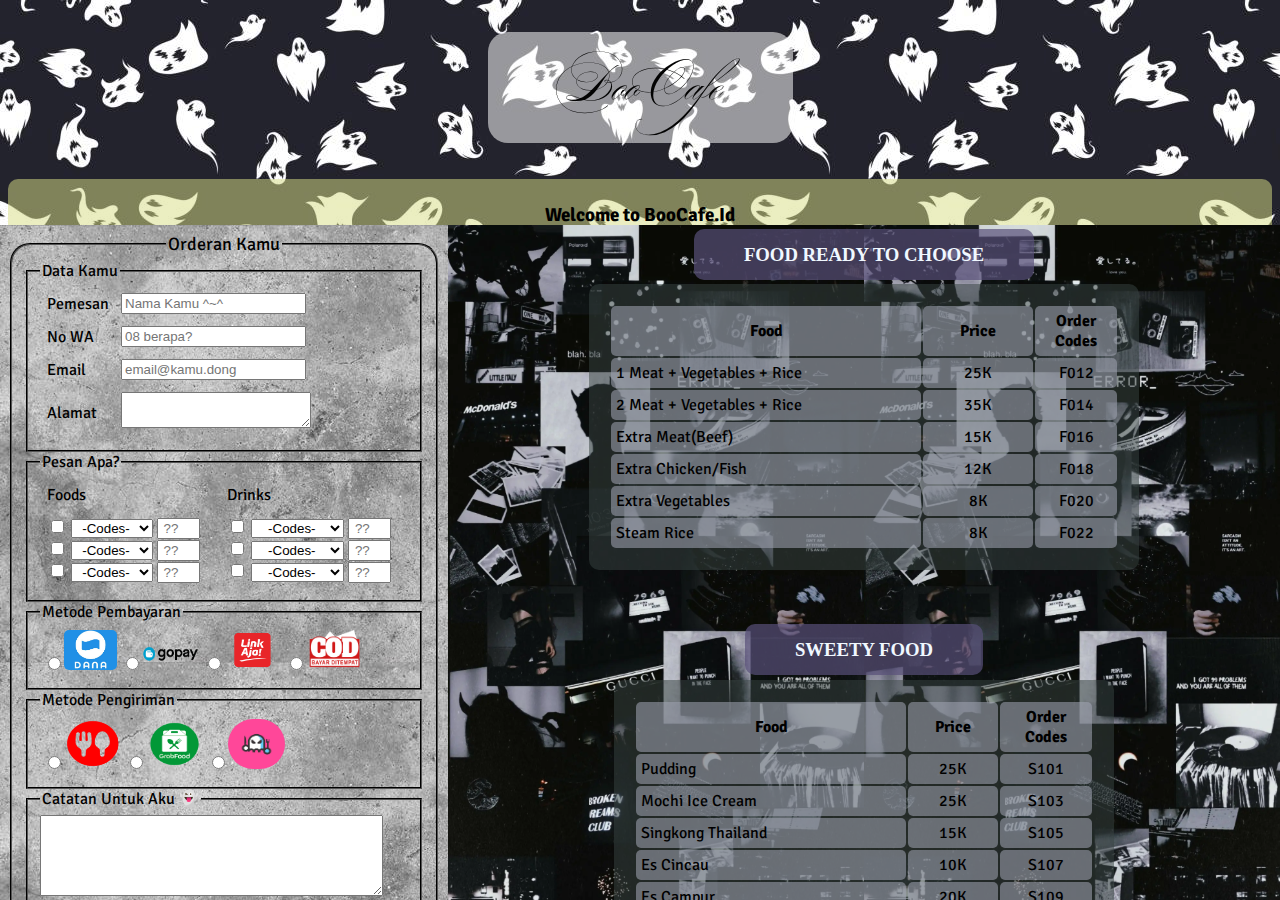
<file: project2/frame-form.html>
<!DOCTYPE html>
<html lang="en">
<head>
    <meta charset="UTF-8">
    <title>From Pembelian</title>
    <link rel="icon" href="image/icon.png">
</head>
<frameset rows="25%,*" border="0">
    <frame name="home-page" src="home.html">
        <frameset cols="35%,*">
            <frame name="pembayaran" src="pembayaran.html">
            <frame name="menu" src="tabel-1.html">
        </frameset>
</frameset>
</html>
</file>
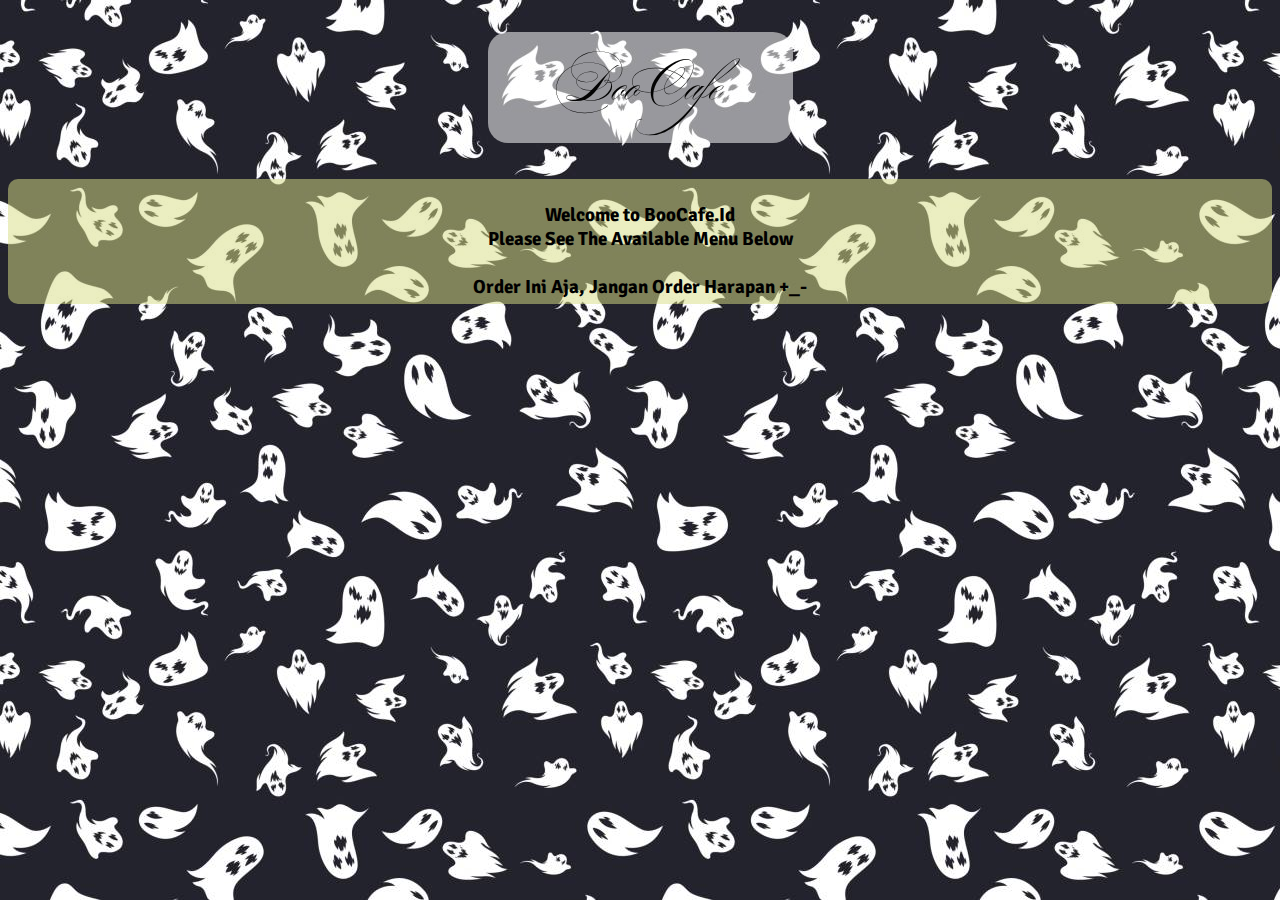
<file: project2/home.html>
<!DOCTYPE html>
<html lang="en">
<head>
    <meta charset="UTF-8">
    <title>BooCafe.id</title>
    <link rel="icon" href="image/icon.png">
</head>
<body background="image/Boo.jpg">
    <h2><mark>BooCafe</mark></h2>
    <div align="center">
        <p>Welcome to BooCafe.Id<br>Please See The Available Menu Below</p>
        <p>Order Ini Aja, Jangan Order Harapan +_-</p>
    </div>
</body>
<style>
    @import url('https://fonts.googleapis.com/css2?family=Signika&display=swap');
    @import url('https://fonts.googleapis.com/css2?family=Ballet&display=swap');
    p{
        font-family: 'Signika', sans-serif;
        font-weight: bold;
        padding-bottom: 5px;
        font-size: 19px;
    }
    h2{
        font-family: 'Ballet', cursive;
        font-size: 50px;
        text-align: center;
    }
    body{
        background-attachment: fixed;
    }
    mark{
        padding-top: 10px;
        padding-bottom: 5px;
        padding-left: 70px;
        padding-right: 70px;
        border-radius: 20px;
        background-color: rgba(255, 255, 255, 0.534);
        color: rgb(3, 3, 3);
    }
    div{
        background-color: rgba(216, 222, 135, 0.514);
        padding-top: 5px;
        border-radius: 10px;
    }
</style>
</html>
</file>
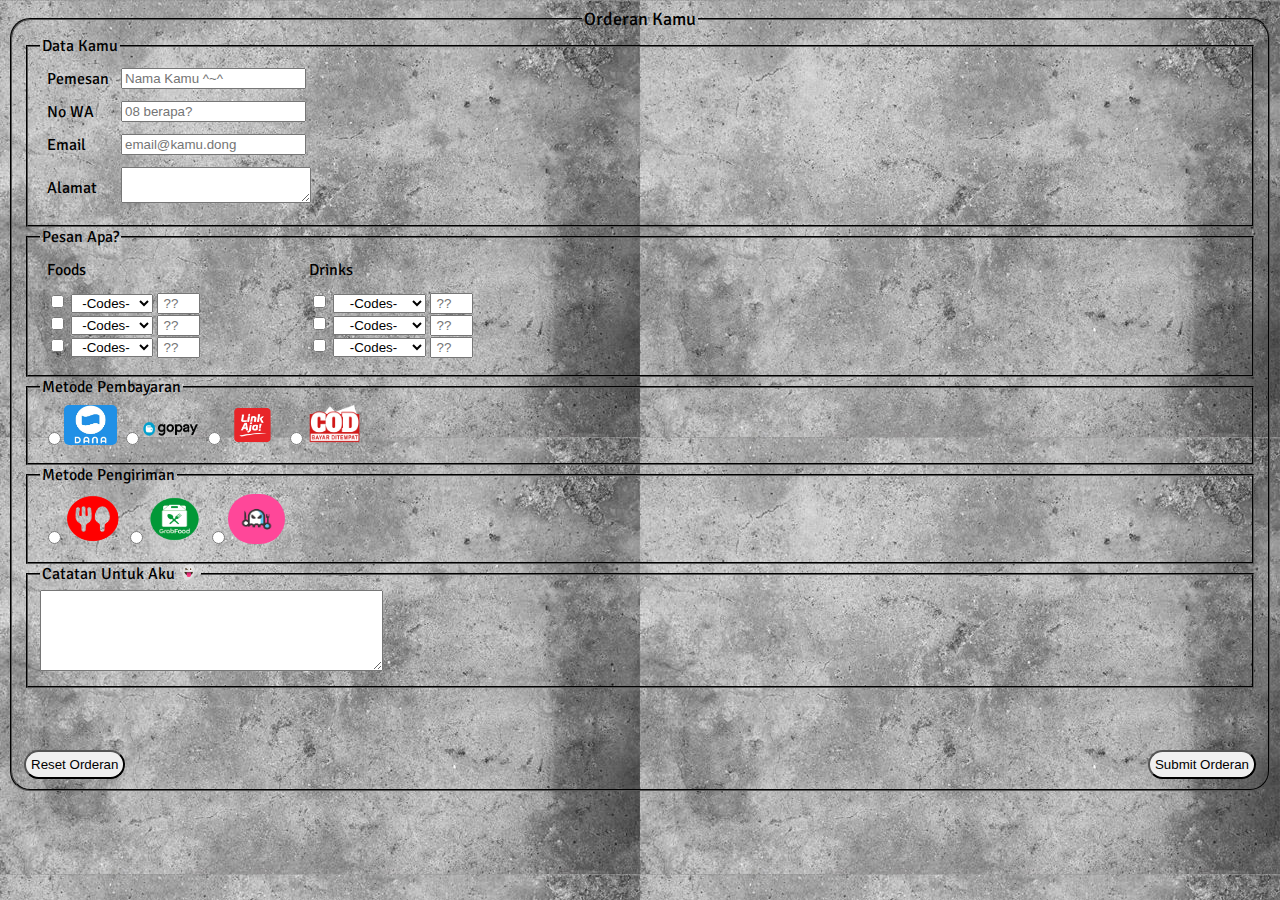
<file: project2/pembayaran.html>
<!DOCTYPE html>
<html lang="en">
<head>
    <meta charset="UTF-8">
    <title>Form Pembayaran</title>
</head>
<body background="image/bgpem.jpg">
    <form>
        <fieldset class="utama">
            <legend align="center" id="check" class="judul">Orderan Kamu</legend>
        <fieldset>
            <legend>Data Kamu</legend>
            <table widht="300px" cellpadding="5px">
                <tr>
                    <td>Pemesan</td>
                    <td><input type="text" placeholder="Nama Kamu ^~^"></td>
                </tr>
                <tr>
                    <td>No WA</td>
                    <td><input type="text" placeholder="08 berapa?"></td>
                </tr>
                <tr>
                    <td>Email</td>
                    <td><input type="email" placeholder="email@kamu.dong"></td>
                </tr>
                <tr>
                    <td>Alamat</td>
                    <td><textarea cols="21" rows="2"></textarea></td>
                </tr>
            </table>
        </fieldset>
        <fieldset>
            <legend>Pesan Apa?</legend>
            <table cellpadding="5px">
                <tr>
                    <td width="250px">Foods</td>
                    <td width="250px">Drinks</td>
                </tr>
                <tr>
                    <td><input type="checkbox">
                    <select>
                        <option selected disabled hidden>-Codes-</option>
                        <option disabled>-F Codes-</option>
                        <option>F012</option>
                        <option>F014</option>
                        <option>F016</option>
                        <option>F018</option>
                        <option>F020</option>
                        <option>F022</option>
                        <option disabled>-S Codes-</option>
                        <option>S101</option>
                        <option>S103</option>
                        <option>S105</option>
                        <option>S107</option>
                        <option>S109</option>
                        <option>S111</option>                 
                    </select>
                    <input type="number" class="tengah" placeholder="??" style="width: 35px;"><br>
                    <input type="checkbox">
                        <select>
                            <option selected disabled hidden>-Codes-</option>
                            <option disabled>-F Codes-</option>
                            <option>F012</option>
                            <option>F014</option>
                            <option>F016</option>
                            <option>F018</option>
                            <option>F020</option>
                            <option>F022</option>
                            <option disabled>-S Codes-</option>
                            <option>S101</option>
                            <option>S103</option>
                            <option>S105</option>
                            <option>S107</option>
                            <option>S109</option>
                            <option>S111</option>
                        </select>
                        <input type="number" class="tengah" placeholder="??" style="width: 35px;"><br>
                        <input type="checkbox">
                        <select>
                            <option selected disabled hidden>-Codes-</option>
                            <option disabled>-F Codes-</option>
                            <option>F012</option>
                            <option>F014</option>
                            <option>F016</option>
                            <option>F018</option>
                            <option>F020</option>
                            <option>F022</option>
                            <option disabled>-S Codes-</option>
                            <option>S101</option>
                            <option>S103</option>
                            <option>S105</option>
                            <option>S107</option>
                            <option>S109</option>
                            <option>S111</option>
                        </select>
                        <input type="number" class="tengah" placeholder="??" style="width: 35px;"><br>
                    <td><input type="checkbox">
                        <select>
                            <option selected disabled hidden>-Codes-</option>
                            <option disabled>-DH Codes-</option>
                            <option>D09H</option>
                            <option>D15H</option>
                            <option>D21H</option>
                            <option>D27H</option>
                            <option>D33H</option>
                            <option>D39H</option>
                            <option disabled>-FD Codes-</option>
                            <option>F40D</option>
                            <option>F44D</option>
                            <option>F48D</option>
                            <option>F52D</option>
                            <option>F56D</option>
                            <option>F60D</option>
                            <option>F64D</option>
                            <option>F68D</option>
                            <option>F72D</option>
                        </select>
                        <input type="number" class="tengah" placeholder="??" style="width: 35px;"><br>
                        <input type="checkbox">
                            <select>
                                <option selected disabled hidden>-Codes-</option>
                                <option disabled>-DH Codes-</option>
                                <option>D09H</option>
                                <option>D15H</option>
                                <option>D21H</option>
                                <option>D27H</option>
                                <option>D33H</option>
                                <option>D39H</option>
                                <option disabled>-FD Codes-</option>
                                <option>F40D</option>
                                <option>F44D</option>
                                <option>F48D</option>
                                <option>F52D</option>
                                <option>F56D</option>
                                <option>F60D</option>
                                <option>F64D</option>
                                <option>F68D</option>
                                <option>F72D</option>
                            </select>
                            <input type="number" class="tengah" placeholder="??" style="width: 35px;"><br>
                            <input type="checkbox">
                            <select>
                                <option selected disabled hidden>-Codes-</option>
                                <option disabled>-DH Codes-</option>
                                <option>D09H</option>
                                <option>D15H</option>
                                <option>D21H</option>
                                <option>D27H</option>
                                <option>D33H</option>
                                <option>D39H</option>
                                <option disabled>-FD Codes-</option>
                                <option>F40D</option>
                                <option>F44D</option>
                                <option>F48D</option>
                                <option>F52D</option>
                                <option>F56D</option>
                                <option>F60D</option>
                                <option>F64D</option>
                                <option>F68D</option>
                                <option>F72D</option>
                            </select>
                            <input type="number" class="tengah" placeholder="??" style="width: 35px;"><br>
                    </td>
                </tr>
            </table>
        </fieldset>
        <fieldset>
            <legend>Metode Pembayaran</legend>
            <table>
                <tr>
                    <td>
                        <input type="radio" name="bill"><img src="image/dana.jpg" width="53px" height="40px" style="border-radius:5px">
                        <input type="radio" name="bill"><img src="image/gopay.png" width="57px" height="40px">
                        <input type="radio" name="bill"><img src="image/LinkAja.png" width="57px" height="40px">
                        <input type="radio" name="bill"><img src="image/cod.png" width="57px" height="40px">
                    </td>
                </tr>
            </table>
        </fieldset>
        <fieldset>
            <legend>Metode Pengiriman</legend>
            <table>
                <tr>
                    <td>
                        <input type="radio" name="sipaling-ngirim"><img src="image/gofood.png" width="57px" height="50px">
                        <input type="radio" name="sipaling-ngirim"><img src="image/grab.png" width="57px" height="50px">
                        <input type="radio" name="sipaling-ngirim"><img src="image/boo.png" width="57px" height="50px" style="border-radius:55px">
                    </td>
                </tr>
            </table>
        </fieldset>
        <fieldset>
            <legend>Catatan Untuk Aku 👻</legend>
            <textarea cols="40" rows="5"></textarea>
        </fieldset>
        <p style="padding-bottom: 30px;"></p>
        <input type="reset" value="Reset Orderan" class="tombol-1"><input class="tombol" type="submit" value="Submit Orderan">
        </fieldset>
    </form>
    <style>
        @import url('https://fonts.googleapis.com/css2?family=Signika&display=swap');
        option, select, .tengah{
            text-align: center;
        }
        body{
            background-attachment: fixed;
        }
        .utama{
            border-radius: 20px;
            font-family: 'Signika', sans-serif;
        }
        .judul{
            font-size: large;
        }
        fieldset{
            border-color: black;
        }
        .tombol{
            float: right;
        }
        .tombol, .tombol-1 {
            padding: 5px;
            border-radius: 20px;
        }
    </style>
</body>
</html>
</file>
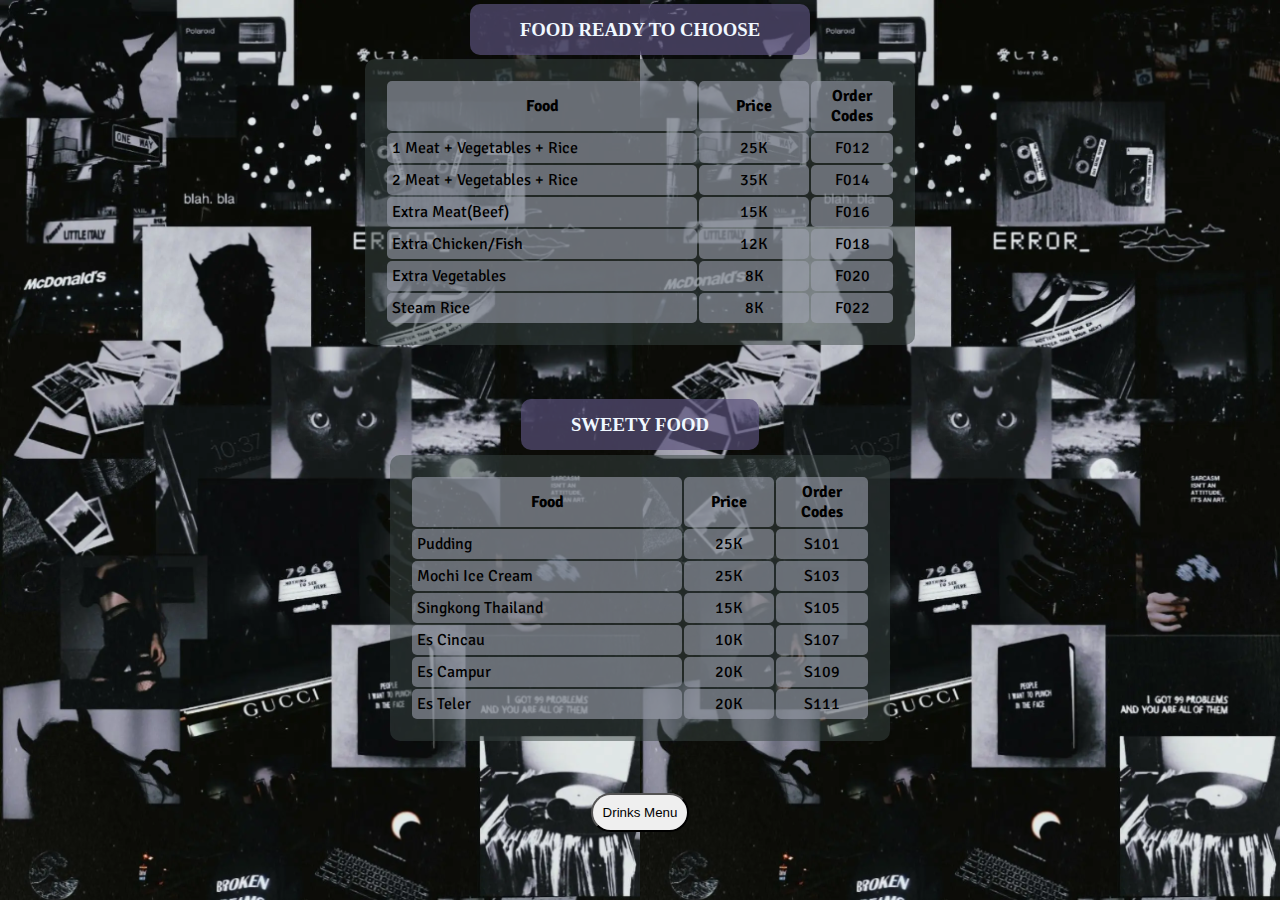
<file: project2/tabel-1.html>
<!DOCTYPE html>
<html lang="en">
<head>
    <meta charset="UTF-8">
    <title>The Menu of Foods</title>
    <link rel="icon" href="image/icon.png">
</head>
<body background="image/cafe.webp">
    <h3 align="center"><mark>FOOD READY TO CHOOSE</mark></h3>
    <table width="550px" align="center" cellpadding="5px" class="tabel">
        <tr>
            <th>Food</th>
            <th>Price</th>
            <th>Order Codes</th>
        </tr>
        <tr>
            <td width="300px">1 Meat + Vegetables + Rice</td>
            <td width="100px" class="harga">25K</td>
            <td class="code">F012</td>
        </tr>
        <tr>
            <td>2 Meat + Vegetables + Rice</td>
            <td class="harga">35K</td>
            <td class="code">F014</td>
        </tr>
        <tr>
            <td>Extra Meat(Beef)</td>
            <td class="harga">15K</td>
            <td class="code">F016</td>
        </tr>
        <tr>
            <td>Extra Chicken/Fish</td>
            <td class="harga">12K</td>
            <td class="code">F018</td>
        </tr>
        <tr>
            <td>Extra Vegetables</td>
            <td class="harga">8K</td>
            <td class="code">F020</td>
        </tr>
        <tr>
            <td>Steam Rice</td>
            <td class="harga">8K</td>
            <td class="code">F022</td>
        </tr>
    </table>
    <h3 align="center" style="padding-top: 50px;"><mark>SWEETY FOOD</mark></h3>
    <table width="500px" align="center" cellpadding="5px" class="tabel">
        <tr>
            <th>Food</th>
            <th>Price</th>
            <th>Order Codes</th>
        </tr>
        <tr>
            <td width="350px" >Pudding</td>
            <td width="100px" class="harga">25K</td>
            <td width="100px" class="code">S101</td>
        </tr>
        <tr>
            <td>Mochi Ice Cream</td>
            <td class="harga">25K</td>
            <td class="code">S103</td>
        </tr>
        <tr>
            <td>Singkong Thailand</td>
            <td class="harga">15K</td>
            <td class="code">S105</td>
        </tr>
        <tr>
            <td>Es Cincau</td>
            <td class="harga">10K</td>
            <td class="code">S107</td>
        </tr>
        <tr>
            <td>Es Campur</td>
            <td class="harga">20K</td>
            <td class="code">S109</td>
        </tr>
        <tr>
            <td>Es Teler</td>
            <td class="harga">20K</td>
            <td class="code">S111</td>
        </tr>
    </table>
    <p style="padding-bottom: 20px;"></p>
    <center><a href="tabel-2.html"><button>Drinks Menu</button></a></center>
</body>
<style>
    @import url('https://fonts.googleapis.com/css2?family=Signika&display=swap');
    .harga,.code{
        text-align: center;
    }
    .tabel{
        background-color: rgba(56, 68, 66, 0.514);
        border-radius: 10px;
        padding: 20px;
    }
    td, th{
        font-family: 'Signika', sans-serif;
        background-color: rgba(162, 165, 179, 0.555);
        border-radius: 5px;
    }
    mark{
        background-color: rgba(89, 80, 122, 0.699);
        padding: 15px;
        padding-left: 50px;
        padding-right: 50px;
        border-radius: 10px;
        color: aliceblue;
    }
    button{
        padding: 10px;
        border-radius: 30px;
    }
    body{
        background-size: 50%;
        background-attachment: fixed;
    }
</style>
</html>
</file>
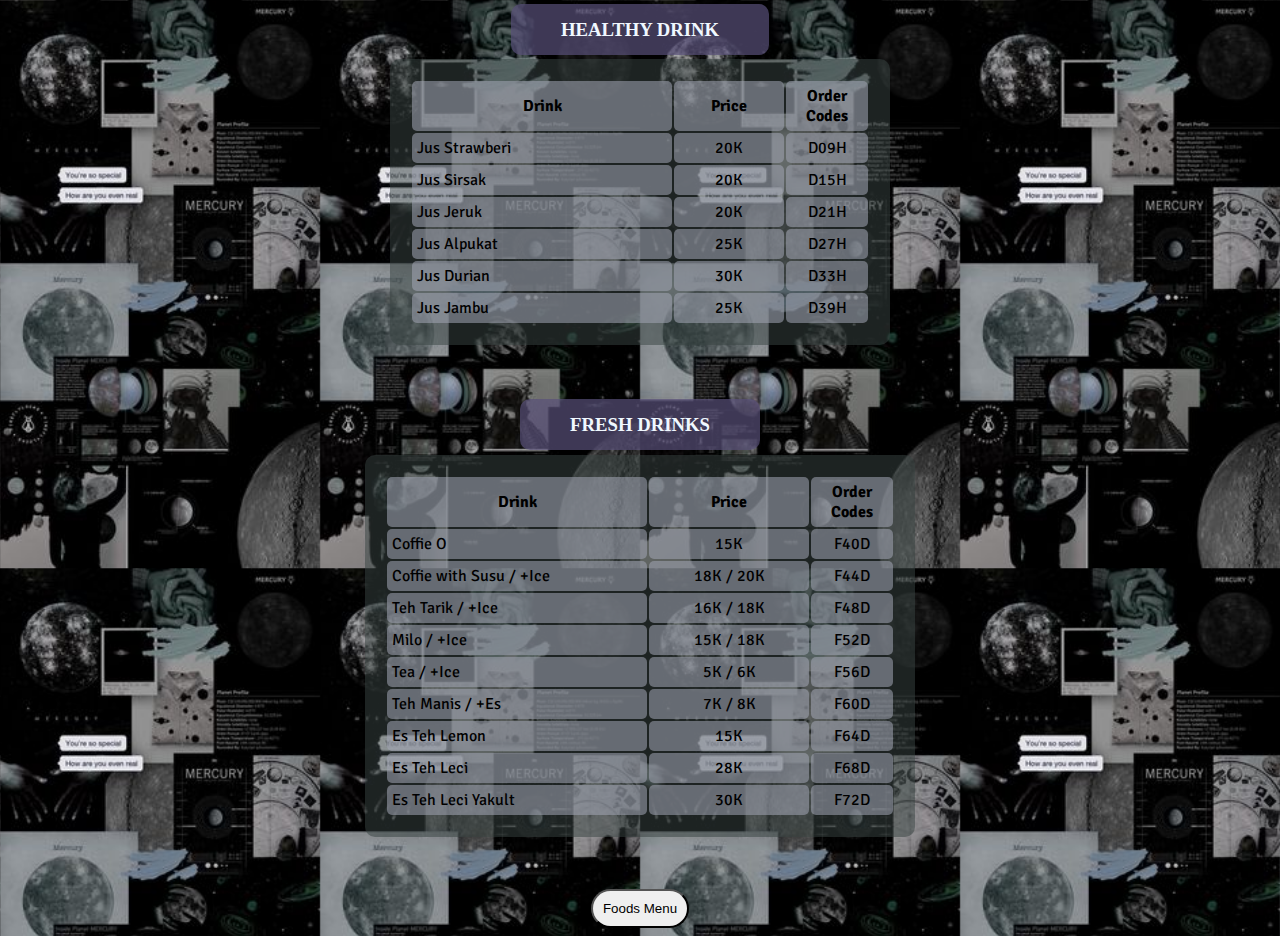
<file: project2/tabel-2.html>
<!DOCTYPE html>
<html lang="en">
<head>
    <meta charset="UTF-8">
    <title>The Menu of Drinks</title>
    <link rel="icon" href="image/icon.png">
</head>
<body background="image/cafe-2.jpg">
    <h3 align="center"><mark>HEALTHY DRINK</mark></h3>
    <table width="500px" align="center" cellpadding="5px" class="tabel">
        <tr><th>Drink</th><th>Price</th><th>Order Codes</th></tr>
        <tr><td width="250px">Jus Strawberi</td><td width="100px" class="harga">20K</td><td class="code">D09H</td></tr>
        <tr><td>Jus Sirsak</td><td class="harga">20K</td><td class="code">D15H</td></tr>
        <tr><td>Jus Jeruk</td><td class="harga">20K</td><td class="code">D21H</td></tr>
        <tr>
            <td>Jus Alpukat</td>
            <td class="harga">25K</td>
            <td class="code">D27H</td>
        </tr>
        <tr>
            <td>Jus Durian</td>
            <td class="harga">30K</td>
            <td class="code">D33H</td>
        </tr>
        <tr>
            <td>Jus Jambu</td>
            <td class="harga">25K</td>
            <td class="code">D39H</td>
        </tr>
    </table>

    <h3 align="center" style="padding-top: 50px;"><mark>FRESH DRINKS</mark></h3>
    <table width="550px" align="center" cellpadding="5px" class="tabel">
        <tr>
            <th>Drink</th>
            <th>Price</th>
            <th>Order Codes</th>
        </tr>
        <tr>
            <td width="250px">Coffie O</td>
            <td width="150px" class="harga">15K</td>
            <td class="code">F40D</td>
        </tr>
        <tr>
            <td>Coffie with Susu / +Ice</td>
            <td class="harga">18K / 20K</td>
            <td class="code">F44D</td>
        </tr>
        <tr>
            <td>Teh Tarik / +Ice</td>
            <td class="harga">16K / 18K</td>
            <td class="code">F48D</td>
        </tr>
        <tr>
            <td>Milo / +Ice</td>
            <td class="harga">15K / 18K</td>
            <td class="code">F52D</td>
        </tr>
        <tr>
            <td>Tea / +Ice</td>
            <td class="harga">5K / 6K</td>
            <td class="code">F56D</td>
        </tr>
        <tr>
            <td>Teh Manis / +Es</td>
            <td class="harga">7K / 8K</td>
            <td class="code">F60D</td>
        </tr>
        <tr>
            <td>Es Teh Lemon</td>
            <td class="harga">15K</td>
            <td class="code">F64D</td>
        </tr>
        <tr>
            <td>Es Teh Leci</td>
            <td class="harga">28K</td>
            <td class="code">F68D</td>
        </tr>
        <tr>
            <td>Es Teh Leci Yakult</td>
            <td class="harga">30K</td>
            <td class="code">F72D</td>
        </tr>
    </table>
    <p style="padding-bottom: 20px;"></p>
    <center><a href="tabel-1.html"><button>Foods Menu</button></a></center>
</body>
<style>
    @import url('https://fonts.googleapis.com/css2?family=Signika&display=swap');
    .harga,.code{
        text-align: center;
    }
    .tabel{
        background-color: rgba(56, 68, 66, 0.514);
        border-radius: 10px;
        padding: 20px;
    }
    td, th{
        font-family: 'Signika', sans-serif;
        background-color: rgba(162, 165, 179, 0.555);
        border-radius: 5px;
    }
    mark{
        background-color: rgba(89, 80, 122, 0.699);
        padding: 15px;
        padding-left: 50px;
        padding-right: 50px;
        border-radius: 10px;
        color: aliceblue;
    }
    button{
        padding: 10px;
        border-radius: 30px;
    }
    body{
        background-size: 25%;
    }
</style>
</html>
</file>
